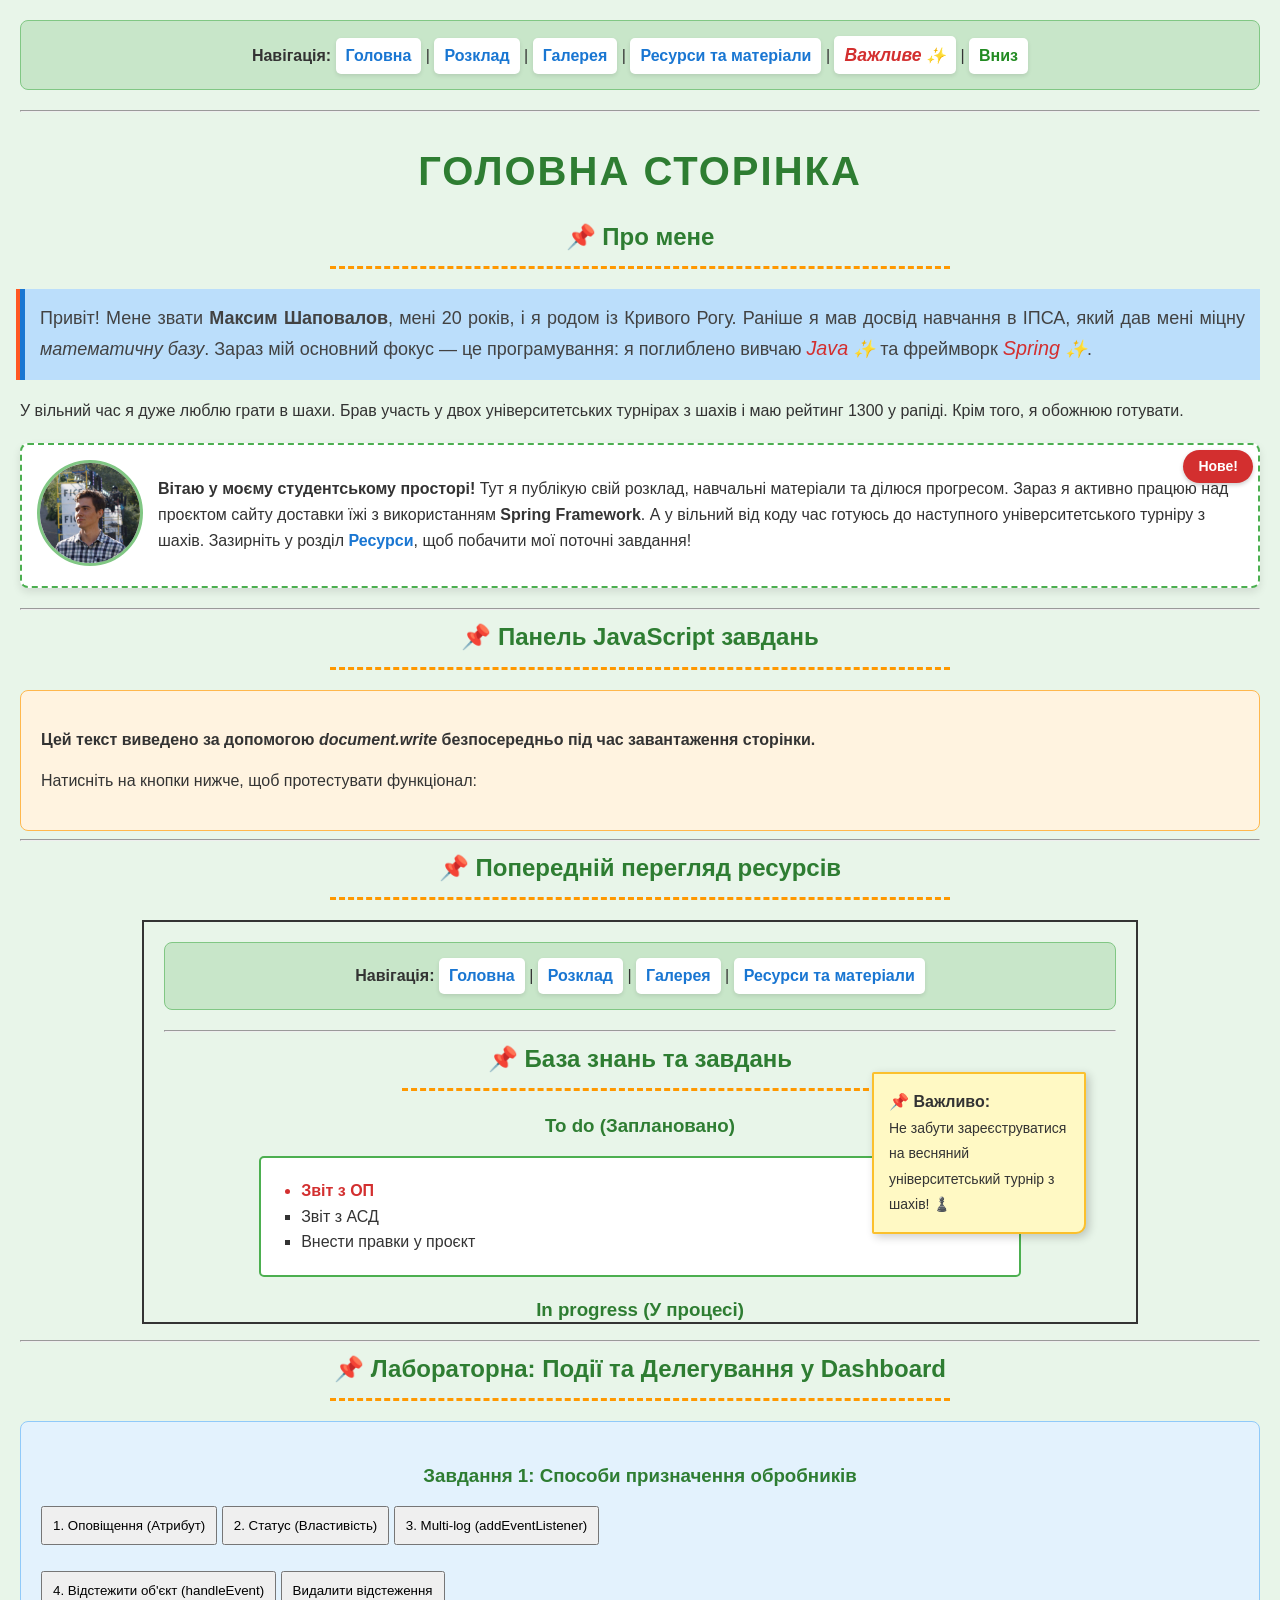
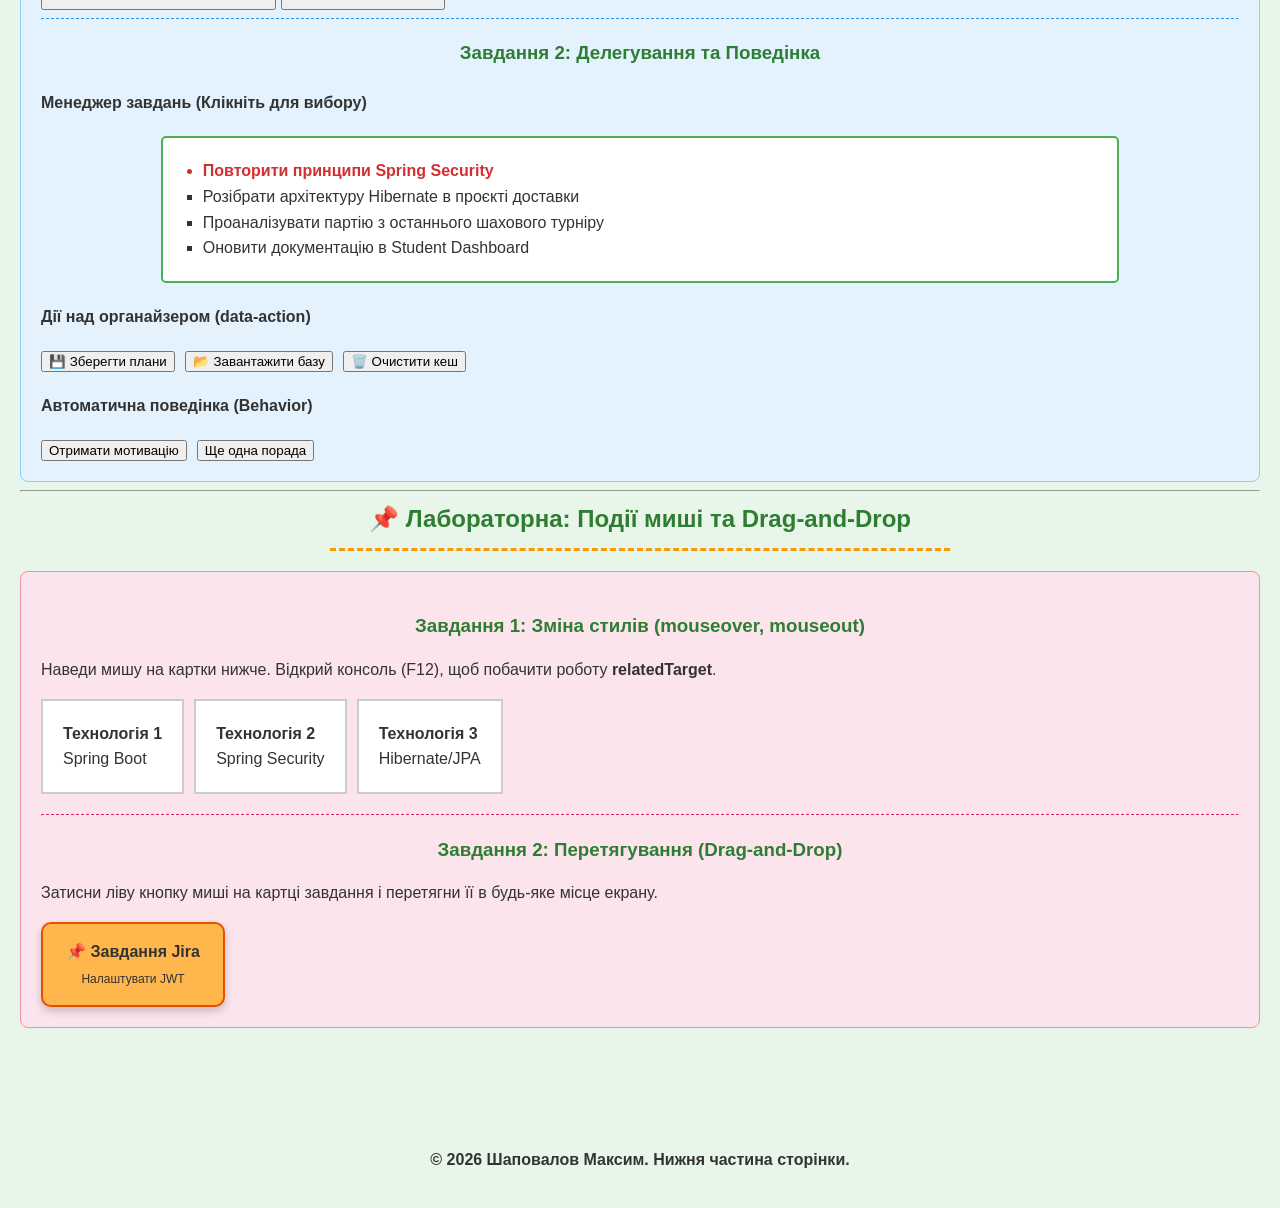
<file: index.html>
<!DOCTYPE html>
<html lang="uk">
<head>
  <meta charset="UTF-8">
  <meta name="author" content="Шаповалов Максим">
  <title>Мій кабінет</title>
  <link rel="stylesheet" href="style.css">

  <style>
    a {
      color: #ff5722;
      text-decoration: underline;
    }
    .highlight {
      color: purple;
    }
  </style>
</head>
<body>

<div class="nav-bar">
  <b>Навігація:</b>
  <a href="index.html">Головна</a> |
  <a href="schedule.html">Розклад</a> |
  <a href="gallery.html">Галерея</a> |
  <a href="resources.html">Ресурси та матеріали</a> |
  <a href="https://youtu.be/dQw4w9WgXcQ?si=hio6fum0ixhf3qzK" target="_blank" class="highlight">Важливе</a> |
  <a href="#footer" style="color: forestgreen;">Вниз</a>
</div>
<hr>

<h1 id="main-title">Головна сторінка</h1>

<h2>Про мене</h2>
<p style="background-color: #bbdefb; padding: 15px; border-left: 5px solid #1976d2; font-size: 18px;">
  Привіт! Мене звати <b>Максим Шаповалов</b>, мені 20 років, і я родом із Кривого Рогу. Раніше я мав досвід навчання в ІПСА, який дав мені міцну <i>математичну базу</i>. Зараз мій основний фокус — це програмування: я поглиблено вивчаю <span class="highlight">Java</span> та фреймворк <span class="highlight">Spring</span>.
</p>
<p>У вільний час я дуже люблю грати в шахи. Брав участь у двох університетських турнірах з шахів і маю рейтинг 1300 у рапіді. Крім того, я обожнюю готувати.</p>
<div class="profile-card">
  <span class="badge">Нове!</span>
  <img src="img/profile_img.jpg" alt="Аватар" class="profile-img">
  <p>
    <b>Вітаю у моєму студентському просторі!</b> Тут я публікую свій розклад, навчальні матеріали та ділюся прогресом.
    Зараз я активно працюю над проєктом сайту доставки їжі з використанням <b>Spring Framework</b>.
    А у вільний від коду час готуюсь до наступного університетського турніру з шахів.
    Зазирніть у розділ <a href="resources.html">Ресурси</a>, щоб побачити мої поточні завдання!
  </p>
</div>

<hr>
<h2>Панель JavaScript завдань</h2>
<div style="background-color: #fff3e0; padding: 20px; border-radius: 8px; border: 1px solid #ffb74d;">

  <p>
    <script>
      document.write("<b>Цей текст виведено за допомогою <i>document.write</i> безпосередньо під час завантаження сторінки.</b>");
    </script>
  </p>

  <p>Натисніть на кнопки нижче, щоб протестувати функціонал:</p>
</div>

<hr>
<h2>Попередній перегляд ресурсів</h2>
<div style="text-align: center;">
  <iframe src="resources.html" width="80%" height="400" title="Опис вмісту" style="border: 2px solid #333;"></iframe>
</div>

<hr>
<h2 id="lab-section">Лабораторна: Події та Делегування у Dashboard</h2>
<div style="background-color: #e3f2fd; padding: 20px; border-radius: 8px; border: 1px solid #90caf9;">

  <h3>Завдання 1: Способи призначення обробників</h3>
  <div class="control-panel">
    <button onclick="handlerAttr()" style="padding: 10px;">1. Оповіщення (Атрибут)</button>
    <button id="btnProp" style="padding: 10px;">2. Статус (Властивість)</button>
    <button id="btnMulti" style="padding: 10px;">3. Multi-log (addEventListener)</button>
    <br><br>
    <button id="btnObj" style="padding: 10px;">4. Відстежити об'єкт (handleEvent)</button>
    <button id="btnObjRemove" style="padding: 10px;">Видалити відстеження</button>
  </div>

  <hr style="border-top: 1px dashed #2196f3;">

  <h3>Завдання 2: Делегування та Поведінка</h3>

  <h4>Менеджер завдань (Клікніть для вибору)</h4>
  <ul id="taskDelegationList" style="cursor: pointer; user-select: none;">
    <li>Повторити принципи Spring Security</li>
    <li>Розібрати архітектуру Hibernate в проєкті доставки</li>
    <li>Проаналізувати партію з останнього шахового турніру</li>
    <li>Оновити документацію в Student Dashboard</li>
  </ul>

  <h4>Дії над органайзером (data-action)</h4>
  <div id="dashboardMenu" style="margin-bottom: 15px; display: flex; gap: 10px;">
    <button data-action="save">💾 Зберегти плани</button>
    <button data-action="load">📂 Завантажити базу</button>
    <button data-action="clear">🗑️ Очистити кеш</button>
  </div>

  <h4>Автоматична поведінка (Behavior)</h4>
  <div style="display: flex; gap: 10px;">
    <button data-behavior="motivate">Отримати мотивацію</button>
    <button data-behavior="motivate">Ще одна порада</button>
  </div>
</div>


<hr>
<h2>Лабораторна: Події миші та Drag-and-Drop</h2>
<div style="background-color: #fce4ec; padding: 20px; border-radius: 8px; border: 1px solid #f48fb1; position: relative;">

    <h3>Завдання 1: Зміна стилів (mouseover, mouseout)</h3>
    <p>Наведи мишу на картки нижче. Відкрий консоль (F12), щоб побачити роботу <b>relatedTarget</b>.</p>

    <div id="hoverZone" style="display: flex; gap: 10px; margin-bottom: 20px;">
        <div class="hover-card" style="padding: 20px; border: 2px solid #ccc; background: white; cursor: pointer; transition: 0.3s;">
            <b>Технологія 1</b><br>Spring Boot
        </div>
        <div class="hover-card" style="padding: 20px; border: 2px solid #ccc; background: white; cursor: pointer; transition: 0.3s;">
            <b>Технологія 2</b><br>Spring Security
        </div>
        <div class="hover-card" style="padding: 20px; border: 2px solid #ccc; background: white; cursor: pointer; transition: 0.3s;">
            <b>Технологія 3</b><br>Hibernate/JPA
        </div>
    </div>

    <hr style="border-top: 1px dashed #e91e63;">

    <h3>Завдання 2: Перетягування (Drag-and-Drop)</h3>
    <p>Затисни ліву кнопку миші на картці завдання і перетягни її в будь-яке місце екрану.</p>

    <div id="draggableTask" style="width: 150px; padding: 15px; background-color: #ffb74d; border: 2px solid #e65100; border-radius: 10px; box-shadow: 0 4px 8px rgba(0,0,0,0.2); cursor: grab; text-align: center; font-weight: bold; user-select: none;">
        📌 Завдання Jira<br>
        <span style="font-size: 12px; font-weight: normal;">Налаштувати JWT</span>
    </div>

</div>

<br><br><br><br>
<p id="footer" style="text-align: center;"><b>© 2026 Шаповалов Максим. Нижня частина сторінки.</b></p>
<script src="script.js" defer></script>
</body>
</html>
</file>
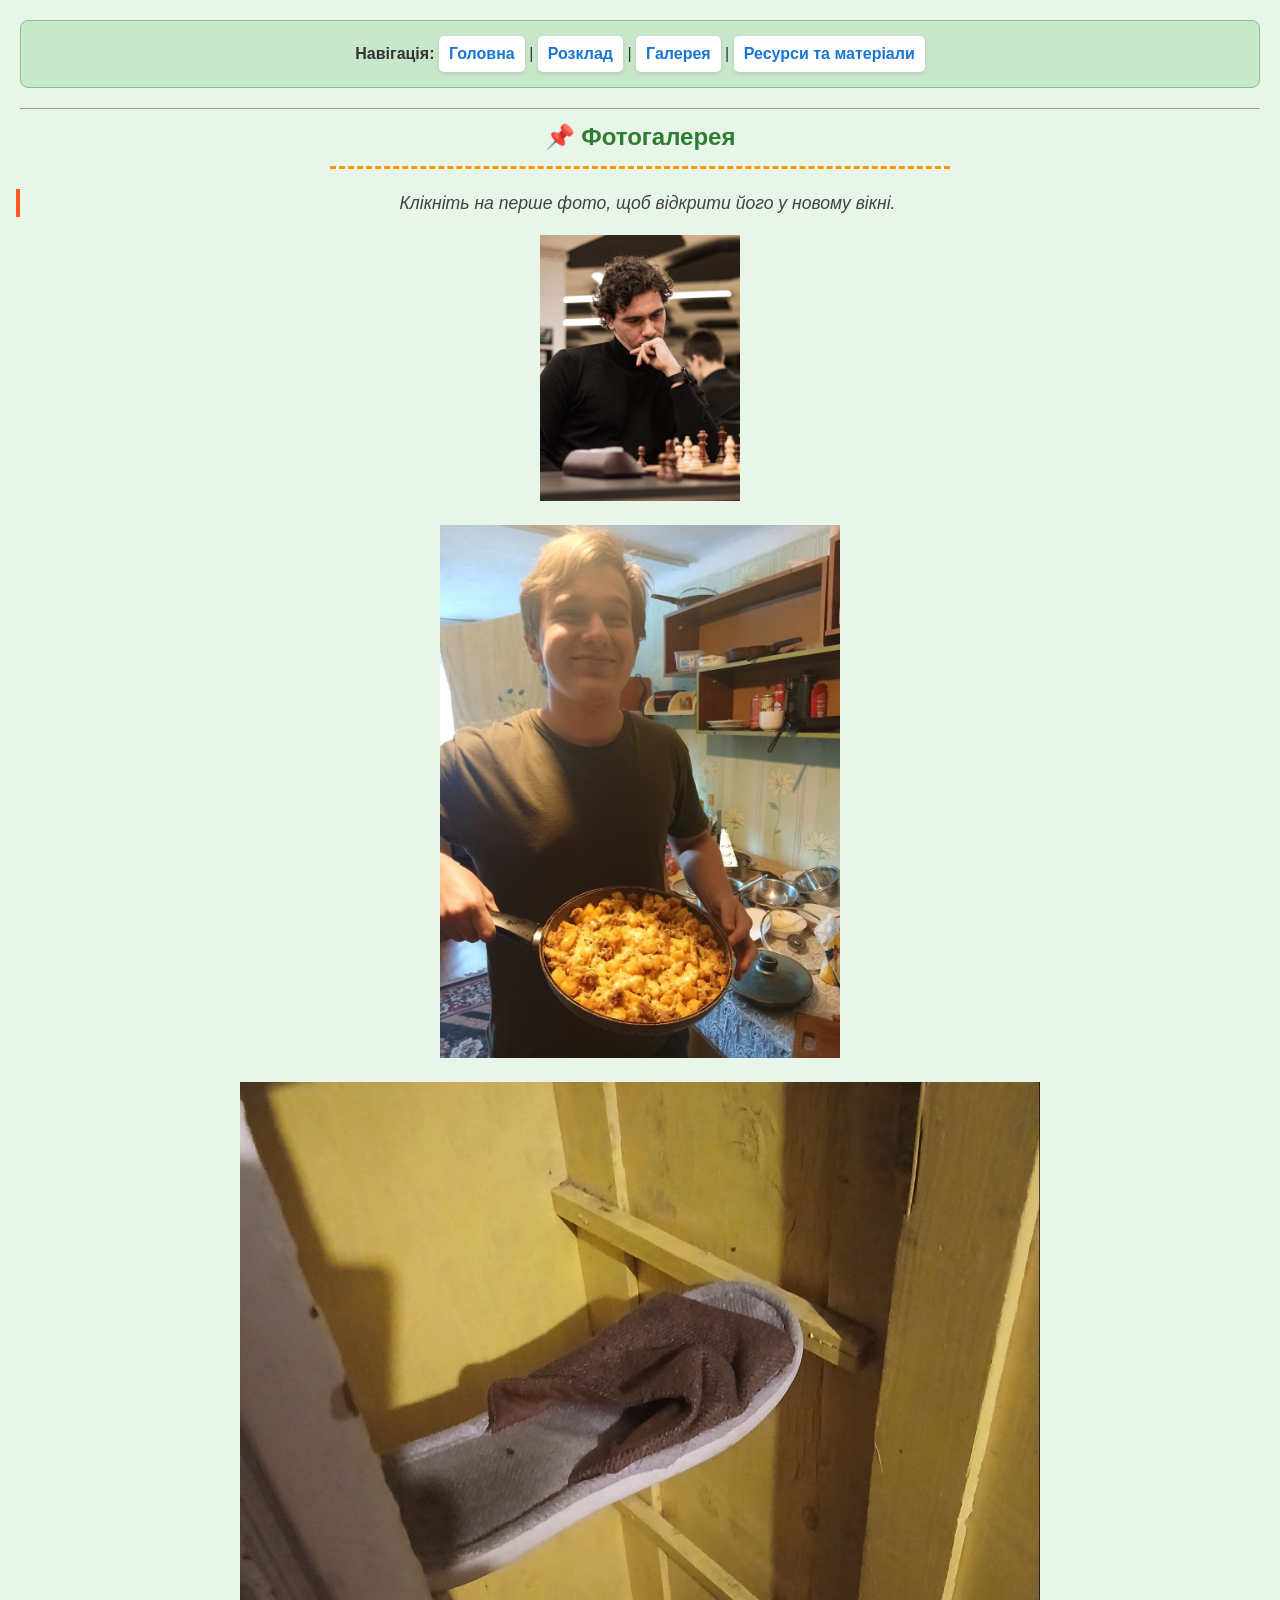
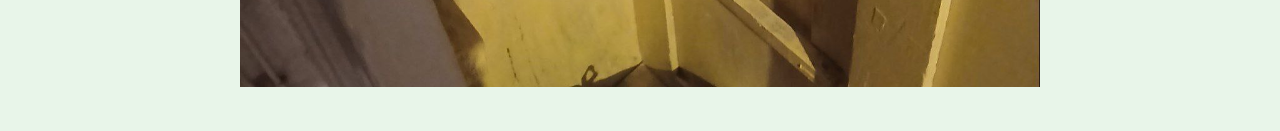
<file: gallery.html>
<!DOCTYPE html>
<html lang="uk">
<head>
  <meta charset="UTF-8">
  <meta name="author" content="Шаповалов Максим">
  <title>Мій кабінет - Галерея</title>
  <link rel="stylesheet" href="style.css">
</head>
<body>

<div class="nav-bar">
  <b>Навігація:</b>
  <a href="index.html">Головна</a> |
  <a href="schedule.html">Розклад</a> |
  <a href="gallery.html">Галерея</a> |
  <a href="resources.html">Ресурси та матеріали</a>
</div>
<hr>

<h2>Фотогалерея</h2>
<p style="text-align: center;"><i>Клікніть на перше фото, щоб відкрити його у новому вікні.</i></p>

<div style="text-align: center;">
  <p>
    <a target="_blank" href="img/1.jpg">
      <img src="img/1.jpg" alt="Ми багато думаємо" width="200">
    </a>
  </p>
  <p>
    <img src="img/2.jpg" alt="Ми смачно їмо" width="400">
  </p>
  <p>
    <img src="img/3.jpg" alt="Ми отримуємо результати" width="800">
  </p>
</div>

</body>
</html>
</file>
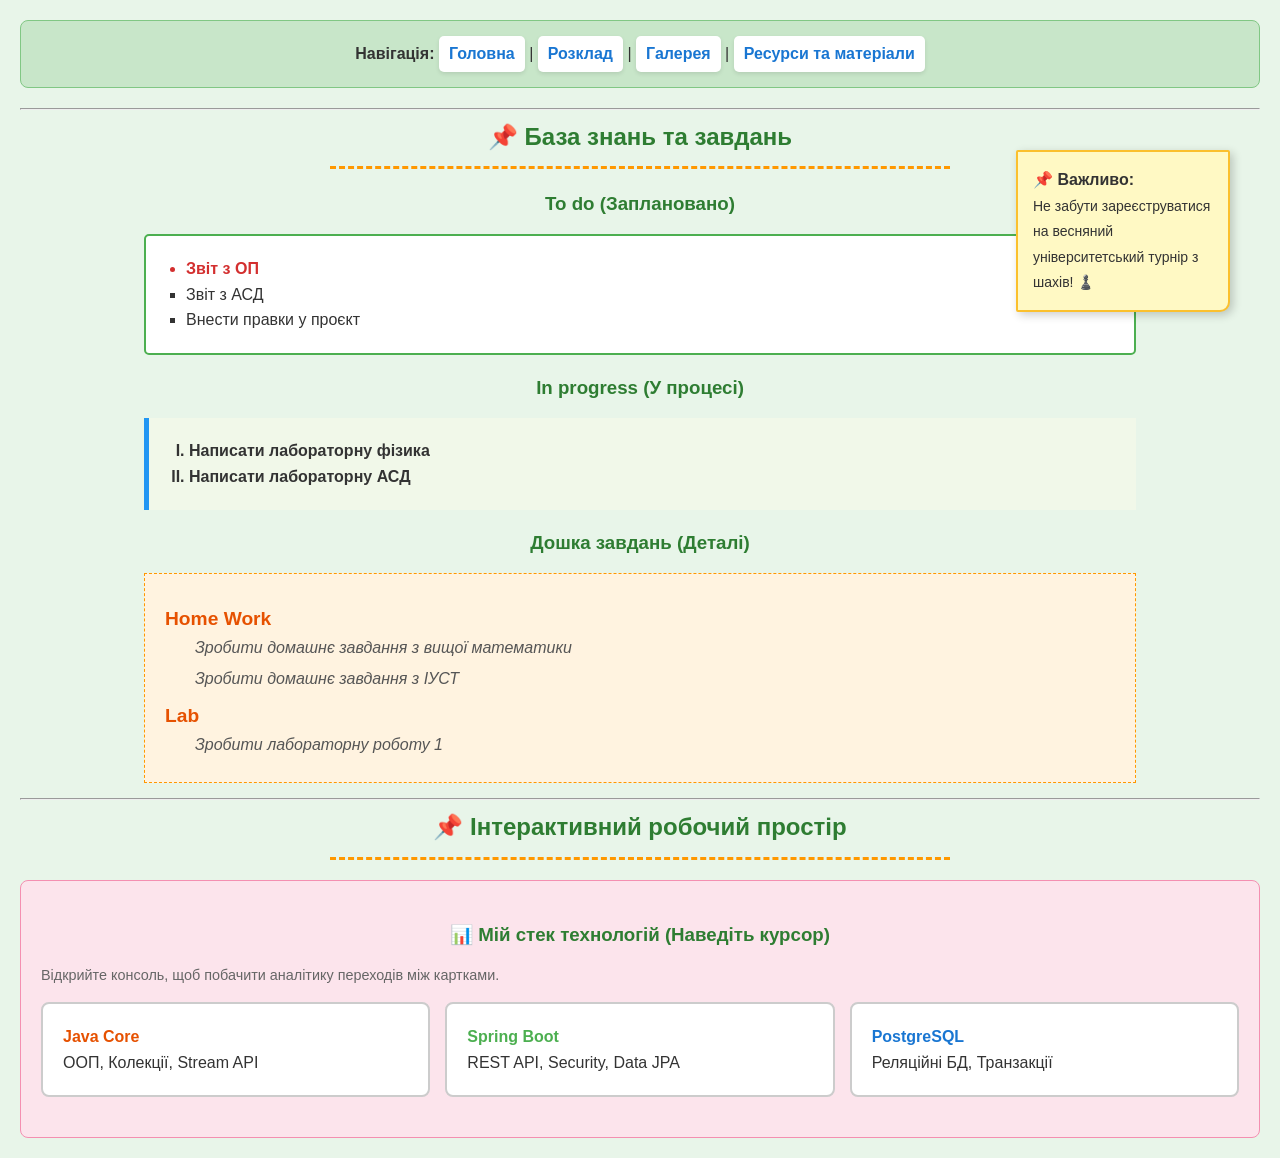
<file: resources.html>
<!DOCTYPE html>
<html lang="uk">
<head>
  <meta charset="UTF-8">
  <meta name="author" content="Шаповалов Максим">
  <title>Мій кабінет - Ресурси</title>
  <link rel="stylesheet" href="style.css">
</head>
<body>

<div class="nav-bar">
  <b>Навігація:</b>
  <a href="index.html">Головна</a> |
  <a href="schedule.html">Розклад</a> |
  <a href="gallery.html">Галерея</a> |
  <a href="resources.html">Ресурси та матеріали</a>
</div>
<hr>

<h2>База знань та завдань</h2>

<h3>To do (Заплановано)</h3>
<ul>
  <li>Звіт з ОП</li>
  <li>Звіт з АСД</li>
  <li>Внести правки у проєкт</li>
</ul>

<h3>In progress (У процесі)</h3>
<ol>
  <li>Написати лабораторну фізика</li>
  <li>Написати лабораторну АСД</li>
</ol>

<h3>Дошка завдань (Деталі)</h3>
<dl>
  <dt>Home Work</dt>
  <dd>Зробити домашнє завдання з вищої математики</dd>
  <dd>Зробити домашнє завдання з ІУСТ</dd>

  <dt>Lab</dt>
  <dd>Зробити лабораторну роботу 1</dd>
</dl>

<hr>
<h2>Інтерактивний робочий простір</h2>

<div class="dashboard-widget" style="background-color: #fce4ec; padding: 20px; border-radius: 8px; border: 1px solid #f48fb1; position: relative;">
  <h3>📊 Мій стек технологій (Наведіть курсор)</h3>
  <p style="font-size: 0.9em; color: #666;">Відкрийте консоль, щоб побачити аналітику переходів між картками.</p>

  <div id="skillsRadar" style="display: flex; gap: 15px; margin-bottom: 20px; flex-wrap: wrap;">
    <div class="skill-card" style="flex: 1; padding: 20px; border: 2px solid #ccc; background: white; border-radius: 8px; cursor: pointer; transition: all 0.3s ease;">
      <b style="color: #e65100;">Java Core</b><br>ООП, Колекції, Stream API
    </div>
    <div class="skill-card" style="flex: 1; padding: 20px; border: 2px solid #ccc; background: white; border-radius: 8px; cursor: pointer; transition: all 0.3s ease;">
      <b style="color: #4CAF50;">Spring Boot</b><br>REST API, Security, Data JPA
    </div>
    <div class="skill-card" style="flex: 1; padding: 20px; border: 2px solid #ccc; background: white; border-radius: 8px; cursor: pointer; transition: all 0.3s ease;">
      <b style="color: #1976d2;">PostgreSQL</b><br>Реляційні БД, Транзакції
    </div>
  </div>
</div>

<div id="floatingStickyNote" style="width: 180px; padding: 15px; background-color: #fff9c4; border: 2px solid #fbc02d; border-radius: 2px 2px 10px 2px; box-shadow: 3px 3px 10px rgba(0,0,0,0.2); cursor: grab; text-align: left; font-family: 'Comic Sans MS', cursive, sans-serif; position: absolute; top: 150px; right: 50px; user-select: none;">
  📌 <b>Важливо:</b><br>
  <span style="font-size: 14px;">Не забути зареєструватися на весняний університетський турнір з шахів! ♟️</span>
</div>


<script src="script.js" defer></script>
</body>
</html>
</file>
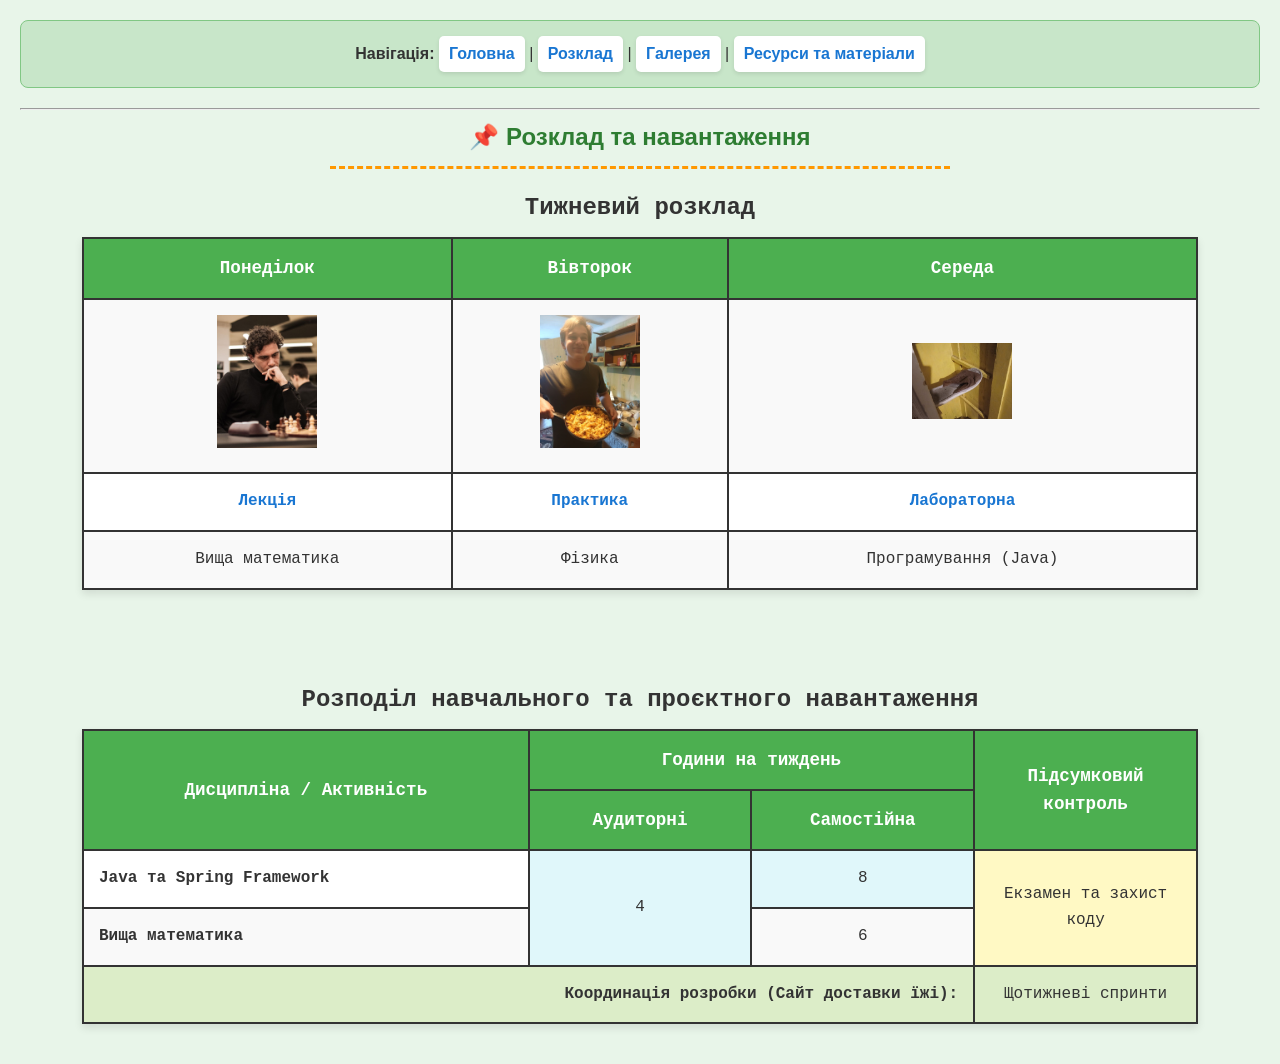
<file: schedule.html>
<!DOCTYPE html>
<html lang="uk">
<head>
  <meta charset="UTF-8">
  <meta name="author" content="Шаповалов Максим">
  <title>Мій кабінет - Розклад</title>
  <link rel="stylesheet" href="style.css">
</head>
<body>

<div class="nav-bar">
  <b>Навігація:</b>
  <a href="index.html">Головна</a> |
  <a href="schedule.html">Розклад</a> |
  <a href="gallery.html">Галерея</a> |
  <a href="resources.html">Ресурси та матеріали</a>
</div>
<hr>

<h2>Розклад та навантаження</h2>

<table>
  <caption>Тижневий розклад</caption>
  <tr>
    <th>Понеділок</th>
    <th>Вівторок</th>
    <th>Середа</th>
  </tr>
  <tr>
    <td><img src="img/1.jpg" alt="Картинка 1" width="100"></td>
    <td><img src="img/2.jpg" alt="Картинка 2" width="100"></td>
    <td><img src="img/3.jpg" alt="Картинка 3" width="100"></td>
  </tr>
  <tr>
    <td><a href="https://google.com" target="_blank">Лекція</a></td>
    <td><a href="https://google.com" target="_blank">Практика</a></td>
    <td><a href="https://google.com" target="_blank">Лабораторна</a></td>
  </tr>
  <tr>
    <td>Вища математика</td>
    <td>Фізика</td>
    <td>Програмування (Java)</td>
  </tr>
</table>

<br><br>

<table>
  <caption>Розподіл навчального та проєктного навантаження</caption>
  <colgroup>
    <col style="width: 40%;">
    <col class="bg-light-blue" style="width: 20%;">
    <col class="bg-light-blue" style="width: 20%;">
    <col class="bg-light-yellow" style="width: 20%;">
  </colgroup>
  <tr class="bg-dark">
    <th rowspan="2">Дисципліна / Активність</th>
    <th colspan="2">Години на тиждень</th>
    <th rowspan="2">Підсумковий контроль</th>
  </tr>
  <tr class="bg-darker">
    <th>Аудиторні</th>
    <th>Самостійна</th>
  </tr>
  <tr>
    <td style="text-align: left;"><b>Java та Spring Framework</b></td>
    <td rowspan="2">4</td>
    <td>8</td>
    <td rowspan="2">Екзамен та захист коду</td>
  </tr>
  <tr>
    <td style="text-align: left;"><b>Вища математика</b></td>
    <td>6</td>
  </tr>
  <tr class="bg-green">
    <td colspan="3" style="text-align: right;"><b>Координація розробки (Сайт доставки їжі):</b></td>
    <td>Щотижневі спринти</td>
  </tr>
</table>

</body>
</html>
</file>
<file: style.css>
/* Контекстний селектор  */
.nav-bar a {
    display: inline-block;
    padding: 5px 10px;
    background-color: #ffffff;
    border-radius: 5px;
    box-shadow: 0 2px 4px rgba(0,0,0,0.1);
    transition: background-color 0.3s;
}

.nav-bar a:hover {
    background-color: #ffcc80;
    text-decoration: none;
}

body h2 {
    border-bottom: 3px dashed green;
    padding-bottom: 10px;
    width: 50%;
    margin: 0 auto 20px auto;
}

/* Дочірній селектор */
body > h2 {
    border-bottom: 3px dashed #ff9800;
    padding-bottom: 10px;
    width: 50%;
    margin: 0 auto 20px auto;
}



/* Сусідній селектор */
h2 + p {
    font-size: 1.1em;
    color: #424242;
    text-align: justify;
    box-shadow: -4px 0 0 #ff5722;
    padding-left: 15px;
}

body {
    background-color: #e8f5e9;
    font-family: Arial, sans-serif;
    font-size: 16px;
    color: #333333;
    line-height: 1.6;
    margin: 0;
    padding: 20px;
}

h1, h2, h3 {
    font-family: 'Segoe UI', Tahoma, Geneva, Verdana, sans-serif;
    color: #2e7d32;
    text-align: center;
    margin-bottom: 15px;
}

#main-title {
    font-size: 2.5em;
    text-transform: uppercase;
    letter-spacing: 2px;
}

a {
    color: #0000EE;
    text-decoration: none;
    font-weight: bold;
}

a:hover {
    text-decoration: underline;
    color: #551A8B;
}

.highlight {
    color: #d32f2f !important;
    font-style: italic;
    font-size: 1.1em;
}

.nav-bar {
    text-align: center;
    margin-bottom: 20px;
    padding: 15px;
    background-color: #c8e6c9;
    border-radius: 8px;
    border: 1px solid #81c784;
}

ul {
    list-style-type: square;
    background-color: #ffffff;
    margin: 15px 10%;
    padding: 20px 40px;
    border: 2px solid #4CAF50;
    border-radius: 5px;
}

ol {
    list-style-type: upper-roman;
    background-color: #f1f8e9;
    margin: 15px 10%;
    padding: 20px 40px;
    border-left: 5px solid #2196f3;
    font-weight: bold;
}

dl {
    background-color: #fff3e0;
    margin: 15px 10%;
    padding: 20px;
    border: 1px dashed #ff9800;
}

dt {
    font-weight: bold;
    color: #e65100;
    font-size: 1.2em;
    margin-top: 10px;
}

dd {
    margin-left: 30px;
    font-style: italic;
    color: #555555;
    margin-bottom: 5px;
}

table {
    width: 90%;
    margin: 20px auto;
    border-collapse: collapse;
    background-color: #ffffff;
    font-family: 'Courier New', Courier, monospace;
    box-shadow: 0 4px 8px rgba(0,0,0,0.1);
}

caption {
    font-size: 1.5em;
    font-weight: bold;
    margin-bottom: 10px;
    color: #333;
}

th, td {
    border: 2px solid #333333;
    padding: 15px;
    text-align: center;
}

th {
    background-color: #4CAF50;
    color: white;
    font-size: 1.1em;
}

tr:nth-child(even) {
    background-color: #f9f9f9;
}

tr:hover {
    background-color: #e0f7fa;
}



a:link {
    color: #1976d2;
    text-decoration: none;
}
a:visited {
    color: #551A8B;
}
a:hover {
    color: #ff5722;
    text-decoration: underline;
}
a:active {
    color: #d32f2f;
}

ul li:first-child {
    font-weight: bold;
    color: #d32f2f;
    list-style-type: disc;
}

body h2::before {
    content: "📌 ";
}

.highlight::after {
    content: " ✨";
    font-size: 0.9em;
}

.profile-card {
    position: relative;
    border: 2px dashed #4CAF50;
    padding: 15px;
    background-color: #ffffff;
    margin: 20px 0;
    border-radius: 8px;
    box-shadow: 0 4px 8px rgba(0,0,0,0.1);
    overflow: hidden;
}

.badge {
    position: absolute;
    top: 5px;
    right: 5px;
    background-color: #d32f2f;
    color: white;
    padding: 5px 15px;
    border-radius: 20px;
    font-weight: bold;
    font-size: 14px;
    box-shadow: 0 2px 4px rgba(0,0,0,0.2);
    z-index: 10;
}

.profile-img {
    float: left;
    width: 100px;
    height: 100px;
    margin-right: 15px;
    margin-bottom: 5px;
    border-radius: 50%;
    border: 3px solid #81c784;
}

.bg-light-blue { background-color: #e0f7fa; }
.bg-light-yellow { background-color: #fff9c4; }
.bg-dark { background-color: #333333; color: white; }
.bg-darker { background-color: #555555; color: white; }
.bg-green { background-color: #dcedc8; }
</file>
